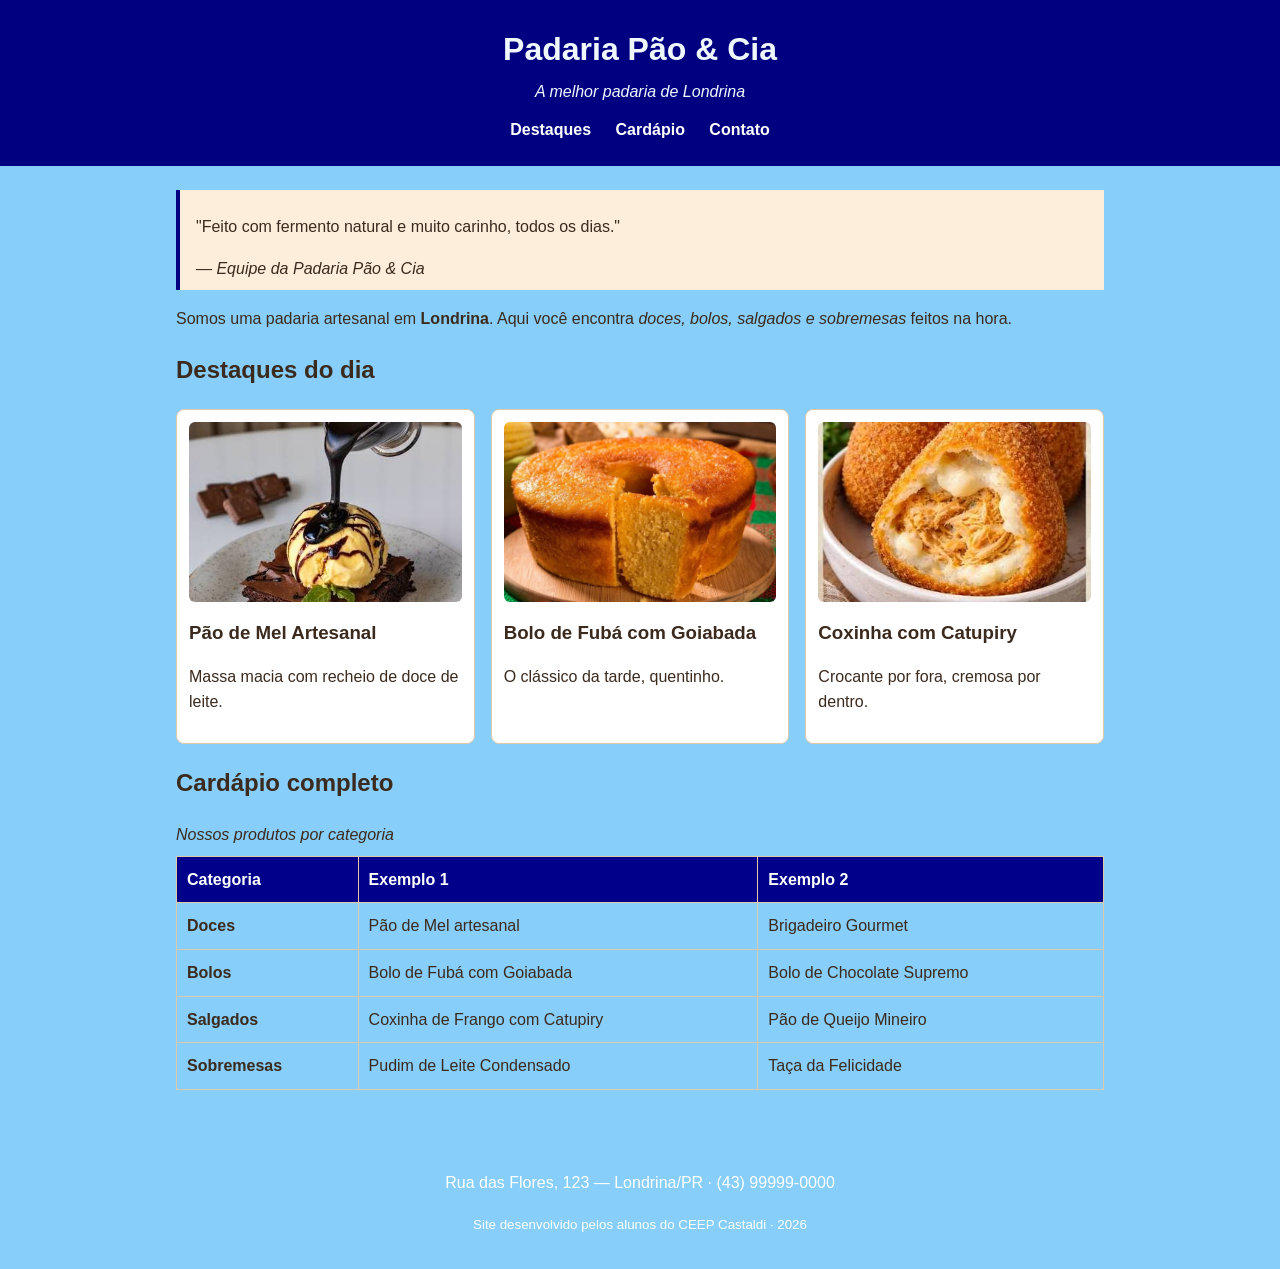
<file: index.html>
<!DOCTYPE html>
<html lang="pt-BR">
<head>
    <meta charset="UTF-8">
    <meta name="viewport" content="width=device-width, initial-scale=1.0">
    <title>Padaria em Londrina</title>
    <link rel="stylesheet" href="style.css">
</head>
<body>

    <!-- CABEÇALHO: identidade + menu de navegação -->
    <header class="cabecalho">
        <h1>Padaria Pão &amp; Cia</h1>
        <p class="subtitulo">A melhor padaria de Londrina</p>
        <nav class="menu">
            <a href="destaques.html">Destaques</a>
            <a href="#cardapio">Cardápio</a>
            <a href="#contato">Contato</a>
        </nav>
    </header>

    <main>

        <!-- APRESENTAÇÃO: tags de autoria (blockquote, cite, strong, em) -->
        <section class="intro">
            <blockquote>
                <p>"Feito com fermento natural e muito carinho, todos os dias."</p>
                <cite>— Equipe da Padaria Pão &amp; Cia</cite>
            </blockquote>
            <p>Somos uma padaria artesanal em <strong>Londrina</strong>. Aqui você encontra
               <em>doces, bolos, salgados e sobremesas</em> feitos na hora.</p>
        </section>

        <!-- DESTAQUES: cards em Flexbox -->
        <section id="destaques" class="destaques">
            <h2>Destaques do dia</h2>
            <div class="cards">
                <article class="card">
                    <!-- Troque a URL abaixo pelo caminho da sua foto: src="img/pao-de-mel.jpg" -->
                    <img src="images.jpeg" alt="Pão de mel artesanal coberto com chocolate" width="170" height="170"> 
                    <h3>Pão de Mel Artesanal</h3>
                    <p>Massa macia com recheio de doce de leite.</p>
                </article>
                <article class="card">
                    <img src="bolodefubá.jpg" alt="Fatia de bolo de fubá com goiabada" width="170" height="170">
                    <h3>Bolo de Fubá com Goiabada</h3>
                    <p>O clássico da tarde, quentinho.</p>
                </article>
                <article class="card">
                    <img src="coxinha.jpeg" alt="Coxinha de frango com catupiry" width="170" height="170">
                    <h3>Coxinha com Catupiry</h3>
                    <p>Crocante por fora, cremosa por dentro.</p>
                </article>
            </div>
        </section>

        <!-- CARDÁPIO: a tabela original, agora semântica e estilizada -->
        <section id="cardapio" class="cardapio">
            <h2>Cardápio completo</h2>
            <table class="tabela-cardapio">
                <caption>Nossos produtos por categoria</caption>
                <thead>
                    <tr>
                        <th scope="col">Categoria</th>
                        <th scope="col">Exemplo 1</th>
                        <th scope="col">Exemplo 2</th>
                    </tr>
                </thead>
                <tbody>
                    <tr>
                        <td><strong>Doces</strong></td>
                        <td>Pão de Mel artesanal</td>
                        <td>Brigadeiro Gourmet</td>
                    </tr>
                    <tr>
                        <td><strong>Bolos</strong></td>
                        <td>Bolo de Fubá com Goiabada</td>
                        <td>Bolo de Chocolate Supremo</td>
                    </tr>
                    <tr>
                        <td><strong>Salgados</strong></td>
                        <td>Coxinha de Frango com Catupiry</td>
                        <td>Pão de Queijo Mineiro</td>
                    </tr>
                    <tr>
                        <td><strong>Sobremesas</strong></td>
                        <td>Pudim de Leite Condensado</td>
                        <td>Taça da Felicidade</td>
                    </tr>
                </tbody>
            </table>
        </section>

    </main>

    <!-- RODAPÉ -->
    <footer id="contato" class="rodape">
        <p>Rua das Flores, 123 — Londrina/PR · (43) 99999-0000</p>
        <p><small>Site desenvolvido pelos alunos do CEEP Castaldi · 2026</small></p>
    </footer>

</body>
</html>
</file>
<file: style.css>
/* =========================================================
   PADARIA PÃO & CIA — CSS do Encontro 1
   Paleta com contraste aprovado no padrão WCAG AA
   ========================================================= */

/* box-sizing: a largura já inclui padding e borda (Box Model) */
* {
    box-sizing: border-box;
}

body {
    font-family: Arial, Helvetica, sans-serif;
    line-height: 1.6;
    margin: 0;
    color: #3B2A1E;             /* marrom escuro (texto) */
    background-color:#87CEFA;  /* creme (fundo) */
}

/* ===== Cabeçalho ===== */
.cabecalho {
    background-color: #000080;  /* âmbar escuro — texto branco tem contraste AA */
    color: #F0F8FF;
    text-align: center;
    padding: 24px 16px;
}

.cabecalho h1 {
    margin: 0;
}

.subtitulo {
    margin: 4px 0 12px;
    font-style: italic;
}

.menu a {
    color: #FFFFFF;
    text-decoration: none;
    margin: 0 10px;
    font-weight: bold;
}

.menu a:hover {
    text-decoration: underline;
}

/* ===== Área central ===== */
main {
    max-width: 960px;
    margin: 0 auto;    /* centraliza a página */
    padding: 24px 16px;
}

blockquote {
    border-left: 4px solid #000080;
    margin: 0 0 16px;
    padding: 8px 16px;
    background-color: #FDEEDC;
}

/* ===== Cards de destaque (Flexbox) ===== */
.cards {
    display: flex;         /* coloca os cards lado a lado */
    flex-wrap: wrap;       /* quebra a linha em telas menores */
    gap: 16px;             /* espaço entre os cards */
}

.card {
    flex: 1 1 250px;       /* cresce, encolhe, largura base 250px */
    border: 1px solid #E0C9A6;
    border-radius: 8px;
    padding: 12px;
    background-color: #FFFFFF;
}

.card img {
    width: 100%;
    height: 180px;
    object-fit: cover;     /* recorta a imagem sem deformar */
    border-radius: 6px;
}

.card h3 {
    margin: 8px 0 4px;
}

/* ===== Tabela do cardápio ===== */
.tabela-cardapio {
    width: 100%;
    border-collapse: collapse;   /* junta as bordas das células */
    margin-top: 8px;
}

.tabela-cardapio caption {
    text-align: left;
    font-style: italic;
    margin-bottom: 8px;
}

.tabela-cardapio th,
.tabela-cardapio td {
    border: 1px solid #E0C9A6;
    padding: 10px;
    text-align: left;
}

.tabela-cardapio thead {
    background-color: #00008b;
    color: #FFFFFF;
}

/* ===== Rodapé ===== */
.rodape {
    background-color: #87cefa;
    color: #FFFFFF;
    text-align: center;
    padding: 16px;
    margin-top: 24px;
}
</file>
